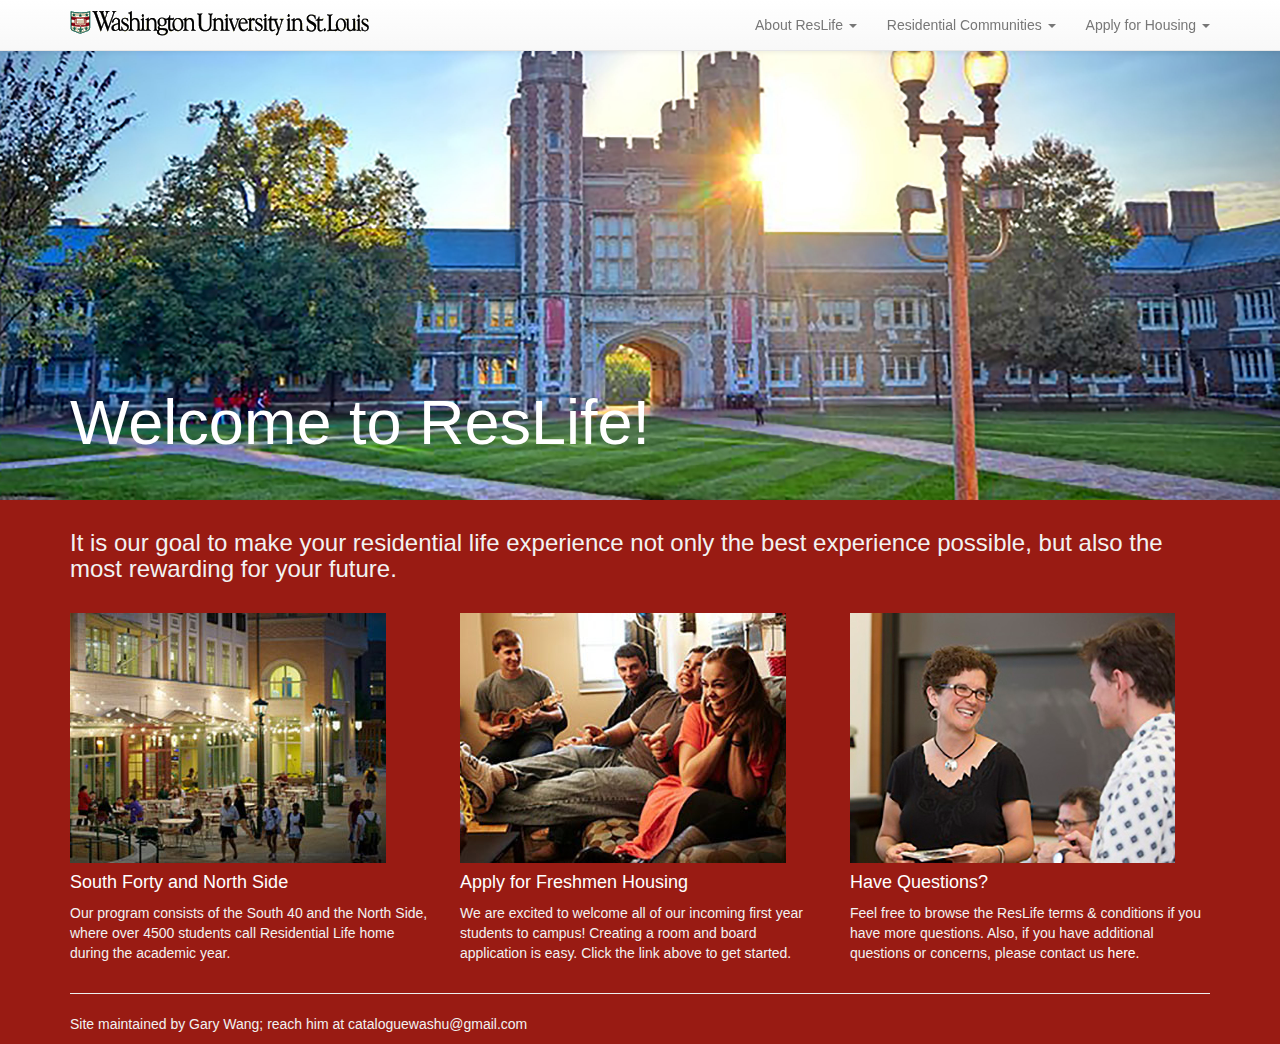
<file: index.html>
<!DOCTYPE html>
<html lang="en">
  <head>
    <meta charset="utf-8">
    <meta http-equiv="X-UA-Compatible" content="IE=edge">
    <meta name="viewport" content="width=device-width, initial-scale=1">
    <!-- The above 3 meta tags *must* come first in the head; any other head content must come *after* these tags -->
    <title>ResLife</title>
   
    <!-- Bootstrap -->
    <link href="css/bootstrap.min.css" rel="stylesheet">
    <link href="css/bootstrap-theme.min.css" rel="stylesheet">
    
    <link rel="stylesheet" type="text/css" href="css/custom.css" media="screen">
  </head>
  
  <body>

      <nav class="navbar navbar-default navbar-fixed-top">
        <div class="container">
          <div class="navbar-header">
            <button type="button" class="navbar-toggle collapsed" data-toggle="collapse" data-target="#navbar" aria-expanded="false" aria-controls="navbar">
              <span class="sr-only">Toggle navigation</span>
              <span class="icon-bar"></span>
              <span class="icon-bar"></span>
              <span class="icon-bar"></span>
            </button>
            <div>
            <a href="http://gwang1210.github.io/redesign/"><img src="images/WashUlogo.gif"></a>
            </div>
          </div>
          
          <div id="navbar" class="navbar-collapse collapse">
            <ul class="nav navbar-nav navbar-right">
              
              <li class="dropdown">
          <a href="#" class="dropdown-toggle" data-toggle="dropdown" role="button" aria-haspopup="true" aria-expanded="false">About ResLife <span class="caret"></span></a>
          <ul class="dropdown-menu">
            <li><a href="about/ourgoals.html">Our Goals</a></li>
            <li><a href="about/comres.html">Community Resources</a></li>
            <li><a href="about/hours.html">Hours & Location</a></li>
          </ul>
        </li>
        
             <li class="dropdown">
          <a href="#" class="dropdown-toggle" data-toggle="dropdown" role="button" aria-haspopup="true" aria-expanded="false">Residential Communities <span class="caret"></span></a>
          <ul class="dropdown-menu">
            <li><a href="rescom/forty.html">South Forty</a></li>
            <li><a href="rescom/north.html">North Side</a></li>
            <li><a target="_blank" href="http://reslife.wustl.edu/wp-content/uploads/TermsAndConditions2016-2017.pdf">Terms & Conditions</a></li>
          </ul>
        </li>
        
              <li class="dropdown">
          <a href="#" class="dropdown-toggle" data-toggle="dropdown" role="button" aria-haspopup="true" aria-expanded="false">Apply for Housing <span class="caret"></span></a>
          <ul class="dropdown-menu">
            <li><a href="housing/freshmen.html">Freshmen Application</a></li>
            <li><a href="housing/returning.html">Returning Students</a></li>
            <li><a href="housing/special.html">Special Accomodations</a></li>
            <li><a target="_blank" href="roomrates.pdf">Room Rates</a></li>
          </ul>
        </li>
        </ul>
    
          </div><!--/.navbar-collapse -->
        </div>
      </nav>
      
      <!-- JUMBOTRON-->
      <div class="jumbotron">
        <div class="container main-heading">
          <h1>Welcome to ResLife!</h1>
        </div>
      </div>
      
      <div class="container">
        <!-- MAIN CONTENT -->
        <div class="row">
          <div class="col-md-12 col-sm-12 subheading">
            <h3>It is our goal to make your residential life experience not only the best experience possible, but also the most rewarding for your future.</h3>
          </div>
        </div>
        <div class="row">
          <div class="col-md-4 col-sm-6">
            <img src="images/rescom.jpg">
            <h4><a href="rescom/forty.html">South Forty and</a> <a href="rescom/north.html">North Side</a></h4>
            <p>Our program consists of the South 40 and the North Side, where over 4500 students call Residential Life home during the academic year.</p>
          </div>
          <div class="col-md-4 col-sm-6">
            <img src="images/freshmen.jpg">
            <a href="housing/freshmen.html"><h4>Apply for Freshmen Housing</h4></a>
            <p>We are excited to welcome all of our incoming first year students to campus! Creating a room and board application is easy. Click the link above to get started.</p>
         </div>
          <div class="col-md-4 col-sm-6">
            <img src="images/policies.jpg">
            <a target="_blank" href="http://reslife.wustl.edu/wp-content/uploads/TermsAndConditions2016-2017.pdf"><h4>Have Questions?</h4></a>
            <p>Feel free to browse the ResLife terms & conditions if you have more questions. Also, if you have additional questions or concerns, please contact us <a target="_blank" href="about/hours.html">here.</a></p>
          </div>
        </div>

        <hr>

        <footer>
          <p>Site maintained by Gary Wang; reach him at <email>cataloguewashu@gmail.com</email></p>
        </footer>
      </div> <!-- /container -->


      <!-- Bootstrap core JavaScript
      ================================================== -->
      <!-- Placed at the end of the document so the pages load faster -->
      <script src="https://ajax.googleapis.com/ajax/libs/jquery/1.11.3/jquery.min.js"></script>
      <script src="js/bootstrap.min.js"></script>

</html>
</file>
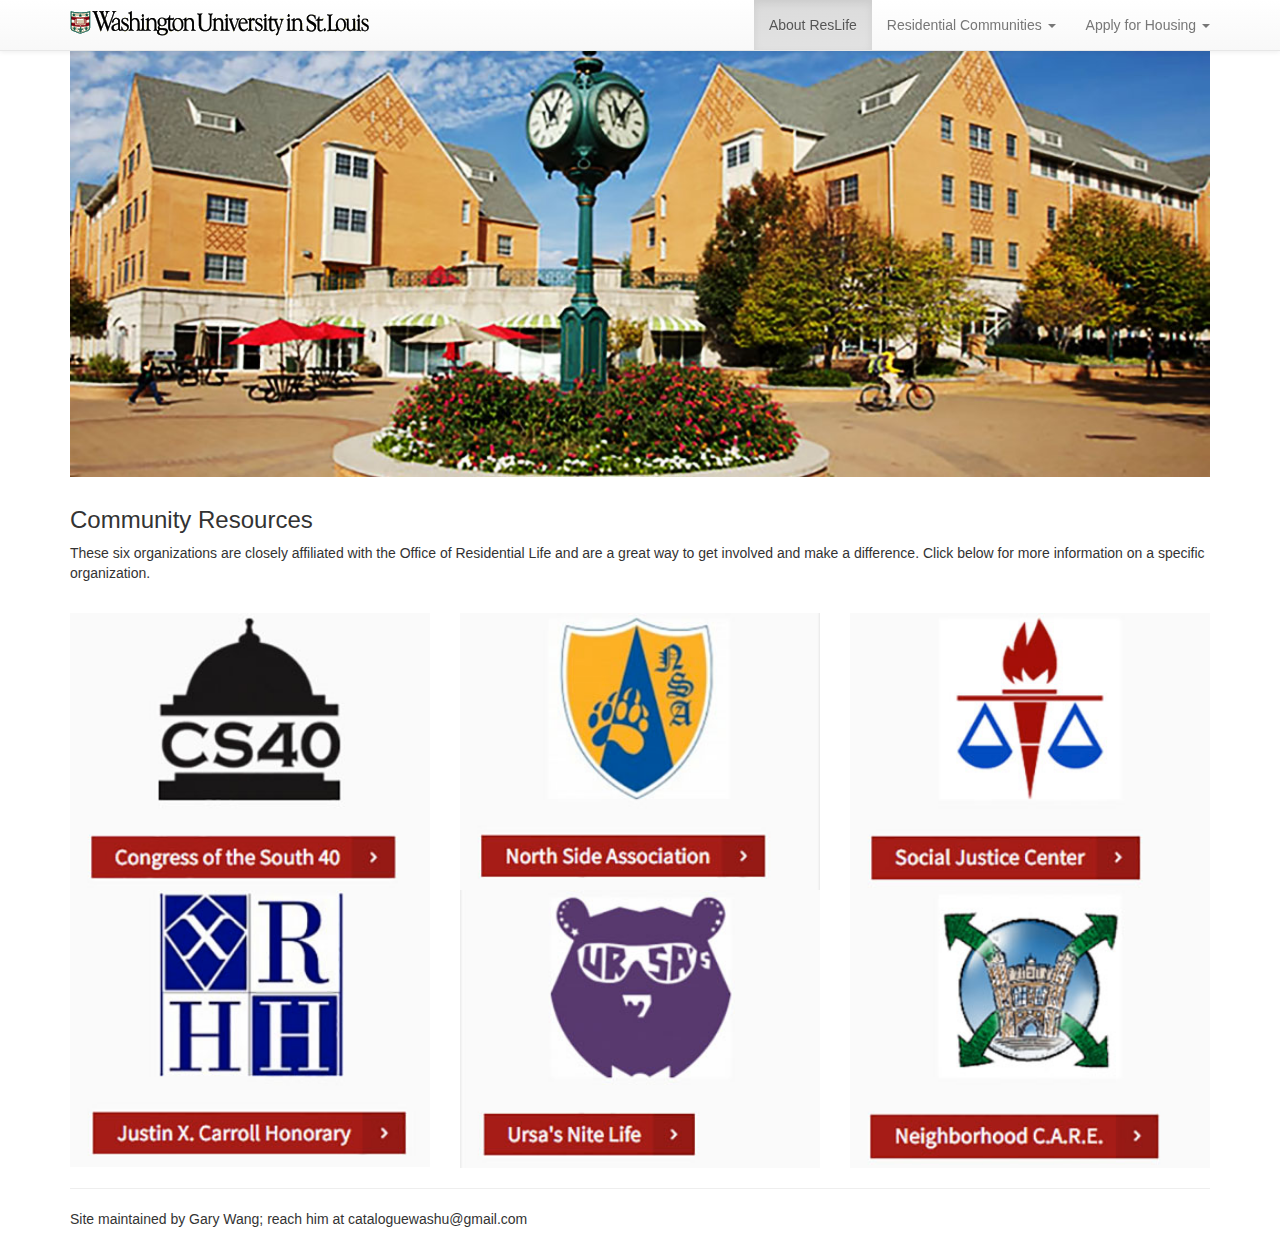
<file: about/comres.html>
<!DOCTYPE html>
<html lang="en">
  <head>
    <meta charset="utf-8">
    <meta http-equiv="X-UA-Compatible" content="IE=edge">
    <meta name="viewport" content="width=device-width, initial-scale=1">
    <!-- The above 3 meta tags *must* come first in the head; any other head content must come *after* these tags -->
    <title>ResLife</title>
   
    <!-- Bootstrap -->
    <link href="css/bootstrap.min.css" rel="stylesheet">
    <link href="css/bootstrap-theme.min.css" rel="stylesheet">
    
    <link rel="stylesheet" type="text/css" href="css/custom.css" media="screen">
  </head>
  
  <body>
      <nav class="navbar navbar-default navbar-fixed-top">
        <div class="container">
          <div class="navbar-header">
            <button type="button" class="navbar-toggle collapsed" data-toggle="collapse" data-target="#navbar" aria-expanded="false" aria-controls="navbar">
              <span class="sr-only">Toggle navigation</span>
              <span class="icon-bar"></span>
              <span class="icon-bar"></span>
              <span class="icon-bar"></span>
            </button>
            <div>
            <a href="http://gwang1210.github.io/redesign/"><img src="images/WashUlogo.gif"></a>
            </div>
          </div>
          
          <div id="navbar" class="navbar-collapse collapse">
            <ul class="nav navbar-nav navbar-right">
              
              <li class="dropdown active">
          <a href="#" class="dropdown-toggle" data-toggle="dropdown" role="button" aria-haspopup="true" aria-expanded="false">About ResLife <span class="sr-only">(current)</span></a>
          <ul class="dropdown-menu">
            <li><a href="ourgoals.html">Our Goals</a></li>
            <li><a href="comres.html"><b>Community Resources</b></a></li>
            <li><a href="hours.html">Hours & Location</a></li>
          </ul>
        </li>
            
             <li class="dropdown">
          <a href="#" class="dropdown-toggle" data-toggle="dropdown" role="button" aria-haspopup="true" aria-expanded="false">Residential Communities <span class="caret"></span></a>
          <ul class="dropdown-menu">
            <li><a href="../rescom/forty.html">South Forty</a></li>
            <li><a href="../rescom/north.html">North Side</a></li>
            <li><a target="_blank" href="http://reslife.wustl.edu/wp-content/uploads/TermsAndConditions2016-2017.pdf">Terms & Conditions</a></li>
          </ul>
        </li>
        
              <li class="dropdown">
          <a href="#" class="dropdown-toggle" data-toggle="dropdown" role="button" aria-haspopup="true" aria-expanded="false">Apply for Housing <span class="caret"></span></a>
          <ul class="dropdown-menu">
            <li><a href="../housing/freshmen.html">Freshmen Application</a></li>
            <li><a href="../housing/returning.html">Returning Students</a></li>
            <li><a href="../housing/special.html">Special Accomodations</a></li>
            <li><a target="_blank" href="../roomrates.pdf">Room Rates</a></li>
          </ul>
        </li>
        </ul>
          </div><!--/.navbar-collapse -->
        </div>
      </nav>


      <div class="container">
        <!-- MAIN CONTENT -->
        <div class="row">
          <div class="col-md-12 col-sm-12">
            <img src="images/002.jpg">
          </div>
        </div>
        <div class="row">
          <div class="col-md-12 col-sm-12 subheading">
            <h3>Community Resources</h3>
            <p>These six organizations are closely affiliated with the Office of Residential Life and are a great way to get involved and make a difference. Click below for more information on a specific organization.</p>
          </div>
        </div>
        
        <div class="row">
          <div class="col-md-4 col-sm-6 col-xs-12">
            <a target="_blank" href="http://cs40.wustl.edu/"><img src="images/01.jpg"></a>
          </div>
          <div class="col-md-4 col-sm-6 col-xs-12">
            <a target="_blank" href="http://northsideassociation.wustl.edu/"><img src="images/02.jpg"></a>
         </div>
          <div class="col-md-4 col-sm-6 col-xs-12">
            <a target="_blank" href="http://sjc.wustl.edu/"><img src="images/03.jpg"></a>
          </div>
          <div class="col-md-4 col-sm-6 col-xs-12">
            <a target="_blank" href="https://xhonorary.wustl.edu/"><img src="images/04.jpg"></a>
          </div>
          <div class="col-md-4 col-sm-6 col-xs-12">
            <a target="_blank" href="http://ursas.wustl.edu/"><img src="images/05.jpg"></a>
          </div>
          <div class="col-md-4 col-sm-6 col-xs-12">
            <a target="_blank" href="http://reslife.wustl.edu/washington-university-in-st-louis-neighborhood-c-a-r-e/"><img src="images/06.jpg"></a>
          </div>
          </div>
        <hr>

        <footer>
          <p>Site maintained by Gary Wang; reach him at <email>cataloguewashu@gmail.com</email></p>
        </footer>
      </div> <!-- /container -->


      <!-- Bootstrap core JavaScript
      ================================================== -->
      <!-- Placed at the end of the document so the pages load faster -->
      <script src="https://ajax.googleapis.com/ajax/libs/jquery/1.11.3/jquery.min.js"></script>
      <script src="js/bootstrap.min.js"></script>

</html>
</file>
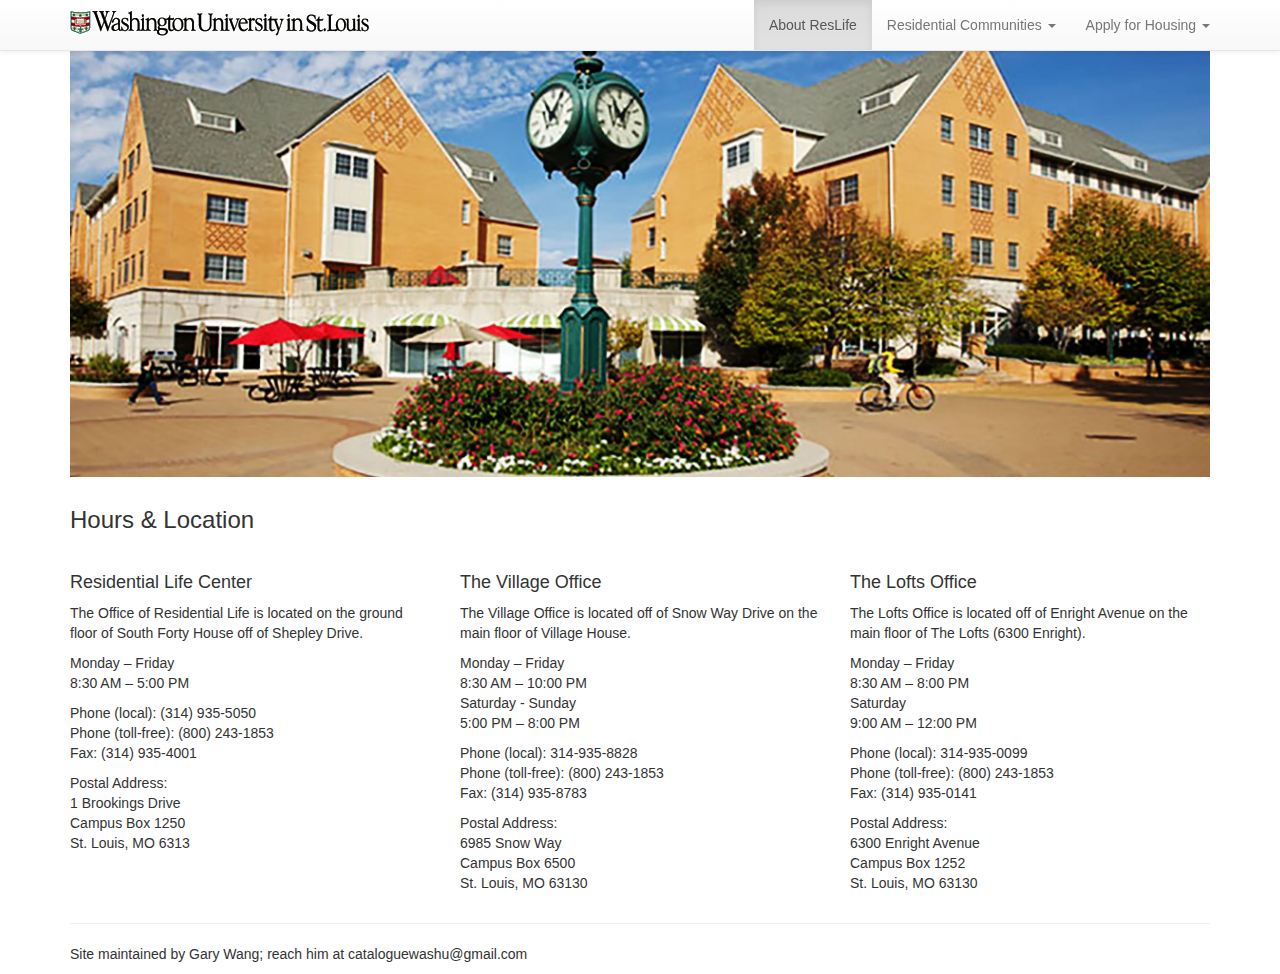
<file: about/hours.html>
<!DOCTYPE html>
<html lang="en">
  <head>
    <meta charset="utf-8">
    <meta http-equiv="X-UA-Compatible" content="IE=edge">
    <meta name="viewport" content="width=device-width, initial-scale=1">
    <!-- The above 3 meta tags *must* come first in the head; any other head content must come *after* these tags -->
    <title>ResLife</title>
   
    <!-- Bootstrap -->
    <link href="css/bootstrap.min.css" rel="stylesheet">
    <link href="css/bootstrap-theme.min.css" rel="stylesheet">
    
    <link rel="stylesheet" type="text/css" href="css/custom.css" media="screen">
  </head>
  
  <body>
      <nav class="navbar navbar-default navbar-fixed-top">
        <div class="container">
          <div class="navbar-header">
            <button type="button" class="navbar-toggle collapsed" data-toggle="collapse" data-target="#navbar" aria-expanded="false" aria-controls="navbar">
              <span class="sr-only">Toggle navigation</span>
              <span class="icon-bar"></span>
              <span class="icon-bar"></span>
              <span class="icon-bar"></span>
            </button>
            <div>
            <a href="http://gwang1210.github.io/redesign/"><img src="images/WashUlogo.gif"></a>
            </div>
          </div>
          
          <div id="navbar" class="navbar-collapse collapse">
            <ul class="nav navbar-nav navbar-right">
              
              <li class="dropdown active">
          <a href="#" class="dropdown-toggle" data-toggle="dropdown" role="button" aria-haspopup="true" aria-expanded="false">About ResLife <span class="sr-only">(current)</span></a>
          <ul class="dropdown-menu">
            <li><a href="ourgoals.html">Our Goals</a></li>
            <li><a href="comres.html">Community Resources</a></li>
            <li><a href="hours.html"><b>Hours & Location</b></a></li>
          </ul>
        </li>
            
             <li class="dropdown">
          <a href="#" class="dropdown-toggle" data-toggle="dropdown" role="button" aria-haspopup="true" aria-expanded="false">Residential Communities <span class="caret"></span></a>
          <ul class="dropdown-menu">
            <li><a href="../rescom/forty.html">South Forty</a></li>
            <li><a href="../rescom/north.html">North Side</a></li>
            <li><a target="_blank" href="http://reslife.wustl.edu/wp-content/uploads/TermsAndConditions2016-2017.pdf">Terms & Conditions</a></li>
          </ul>
        </li>
        
              <li class="dropdown">
          <a href="#" class="dropdown-toggle" data-toggle="dropdown" role="button" aria-haspopup="true" aria-expanded="false">Apply for Housing <span class="caret"></span></a>
          <ul class="dropdown-menu">
            <li><a href="../housing/freshmen.html">Freshmen Application</a></li>
            <li><a href="../housing/returning.html">Returning Students</a></li>
            <li><a href="../housing/special.html">Special Accomodations</a></li>
            <li><a target="_blank" href="../roomrates.pdf">Room Rates</a></li>
          </ul>
        </li>
        </ul>
          </div><!--/.navbar-collapse -->
        </div>
      </nav>


      <div class="container">
        <!-- MAIN CONTENT -->
        <div class="row">
          <div class="col-md-12 col-sm-12">
            <img src="images/002.jpg">
          </div>
        </div>
        <div class="row">
          <div class="col-md-12 col-sm-12 subheading">
            <h3>Hours & Location</h3>
          </div>
        </div>
        
        <div class="row">
          <div class="col-md-4 col-sm-6">
            <h4>Residential Life Center</h4>
            <p>The Office of Residential Life is located on the ground floor of South Forty House off of Shepley Drive. </p>
            <p>Monday – Friday <br>
            8:30 AM – 5:00 PM</p>

<p>Phone (local): (314) 935-5050 <br>
Phone (toll-free): (800) 243-1853 <br>
Fax: (314) 935-4001</p>

<p>Postal Address:<br>
1 Brookings Drive<br>
Campus Box 1250<br>
St. Louis, MO 6313</p>
          </div>
          
          <div class="col-md-4 col-sm-6">
            <h4>The Village Office</h4>
            <p>The Village Office is located off of Snow Way Drive on the main floor of Village House.</p>
             <p>Monday – Friday <br>
            8:30 AM – 10:00 PM <br>
                        Saturday - Sunday <br>
5:00 PM – 8:00 PM</p>

<p>Phone (local): 314-935-8828 <br>
Phone (toll-free): (800) 243-1853 <br>
Fax: (314) 935-8783</p>

<p>Postal Address:<br>
6985 Snow Way <br>
Campus Box 6500 <br>
St. Louis, MO 63130</p>
         </div>
         
          <div class="col-md-4 col-sm-6">
            <h4>The Lofts Office</h4>
            <p>The Lofts Office is located off of Enright Avenue on the main floor of The Lofts (6300 Enright).</p>
                      <p>Monday – Friday <br>
            8:30 AM – 8:00 PM <br>
            Saturday <br>
9:00 AM – 12:00 PM</p>
            
<p>Phone (local): 314-935-0099 <br>
Phone (toll-free): (800) 243-1853 <br>
Fax: (314) 935-0141</p>

<p>Postal Address:<br>
6300 Enright Avenue <br>
Campus Box 1252 <br>
St. Louis, MO 63130</p>
          </div>
        </div>
        <hr>

        <footer>
          <p>Site maintained by Gary Wang; reach him at <email>cataloguewashu@gmail.com</email></p>
        </footer>
      </div> <!-- /container -->


      <!-- Bootstrap core JavaScript
      ================================================== -->
      <!-- Placed at the end of the document so the pages load faster -->
      <script src="https://ajax.googleapis.com/ajax/libs/jquery/1.11.3/jquery.min.js"></script>
      <script src="js/bootstrap.min.js"></script>

</html>
</file>
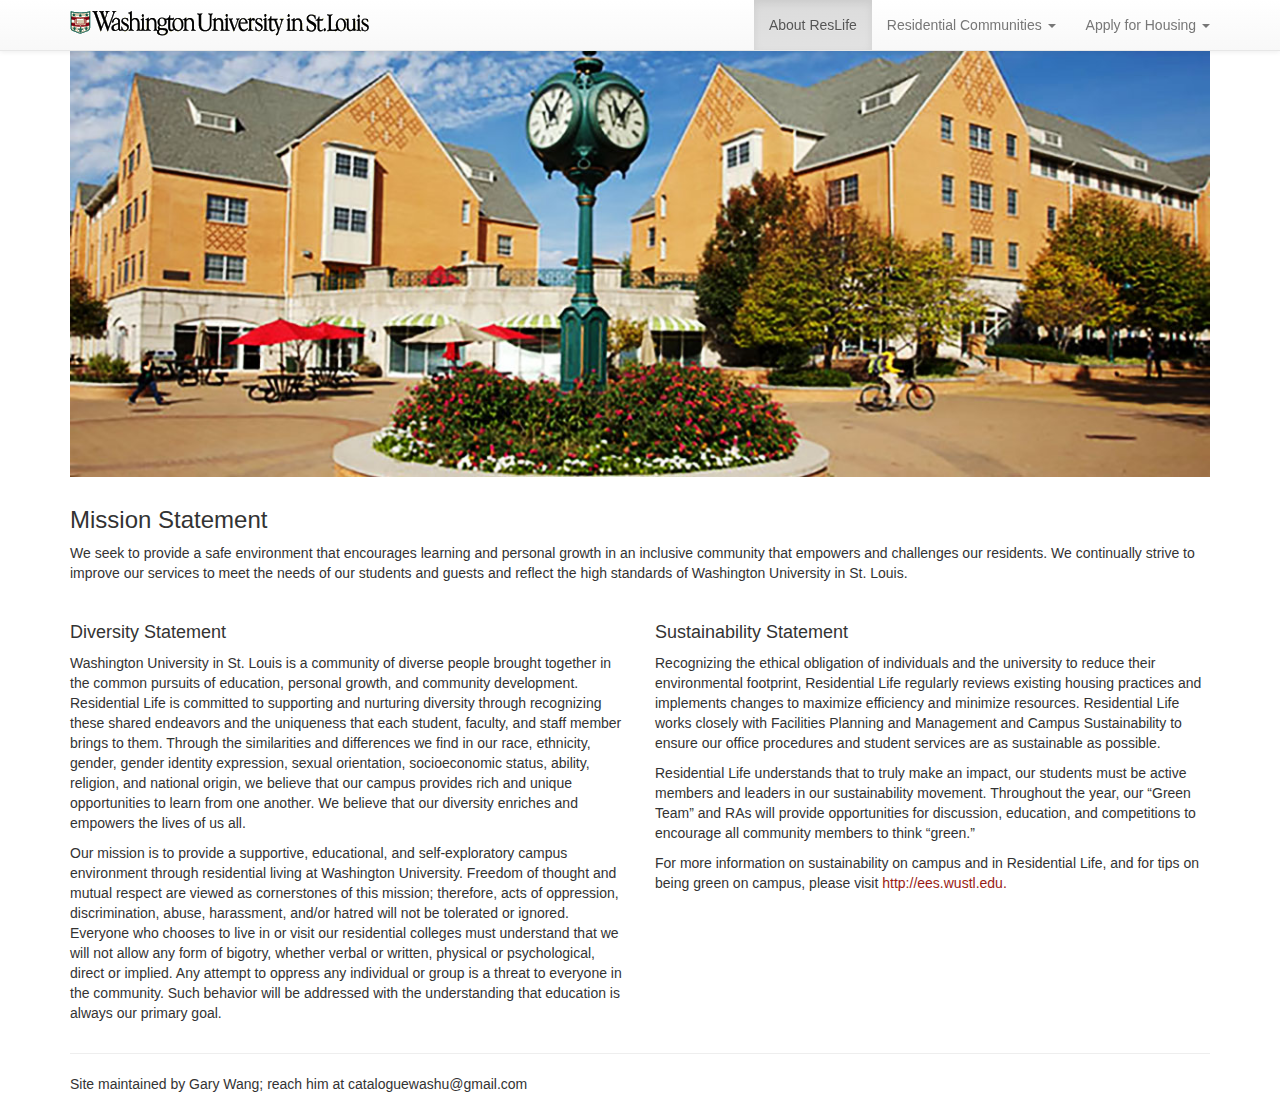
<file: about/ourgoals.html>
<!DOCTYPE html>
<html lang="en">
  <head>
    <meta charset="utf-8">
    <meta http-equiv="X-UA-Compatible" content="IE=edge">
    <meta name="viewport" content="width=device-width, initial-scale=1">
    <!-- The above 3 meta tags *must* come first in the head; any other head content must come *after* these tags -->
    <title>ResLife</title>
   
    <!-- Bootstrap -->
    <link href="css/bootstrap.min.css" rel="stylesheet">
    <link href="css/bootstrap-theme.min.css" rel="stylesheet">
    
    <link rel="stylesheet" type="text/css" href="css/custom.css" media="screen">
  </head>
  
  <body>
      <nav class="navbar navbar-default navbar-fixed-top">
        <div class="container">
          <div class="navbar-header">
            <button type="button" class="navbar-toggle collapsed" data-toggle="collapse" data-target="#navbar" aria-expanded="false" aria-controls="navbar">
              <span class="sr-only">Toggle navigation</span>
              <span class="icon-bar"></span>
              <span class="icon-bar"></span>
              <span class="icon-bar"></span>
            </button>
            <div>
            <a href="http://gwang1210.github.io/redesign/"><img src="images/WashUlogo.gif"></a>
            </div>
          </div>
          
          <div id="navbar" class="navbar-collapse collapse">
            <ul class="nav navbar-nav navbar-right">
              
              <li class="dropdown active">
          <a href="#" class="dropdown-toggle" data-toggle="dropdown" role="button" aria-haspopup="true" aria-expanded="false">About ResLife <span class="sr-only">(current)</span></a>
          <ul class="dropdown-menu">
            <li><a href="ourgoals.html"><b>Our Goals</b></a></li>
            <li><a href="comres.html">Community Resources</a></li>
            <li><a href="hours.html">Hours & Location</a></li>
          </ul>
        </li>
            
             <li class="dropdown">
          <a href="#" class="dropdown-toggle" data-toggle="dropdown" role="button" aria-haspopup="true" aria-expanded="false">Residential Communities <span class="caret"></span></a>
          <ul class="dropdown-menu">
            <li><a href="../rescom/forty.html">South Forty</a></li>
            <li><a href="../rescom/north.html">North Side</a></li>
            <li><a target="_blank" href="http://reslife.wustl.edu/wp-content/uploads/TermsAndConditions2016-2017.pdf">Terms & Conditions</a></li>
          </ul>
        </li>
        
              <li class="dropdown">
          <a href="#" class="dropdown-toggle" data-toggle="dropdown" role="button" aria-haspopup="true" aria-expanded="false">Apply for Housing <span class="caret"></span></a>
          <ul class="dropdown-menu">
            <li><a href="../housing/freshmen.html">Freshmen Application</a></li>
            <li><a href="../housing/returning.html">Returning Students</a></li>
            <li><a href="../housing/special.html">Special Accomodations</a></li>
            <li><a target="_blank" href="../roomrates.pdf">Room Rates</a></li>
          </ul>
        </li>
        </ul>
          </div><!--/.navbar-collapse -->
        </div>
      </nav>


      <div class="container">
        <!-- MAIN CONTENT -->
        <div class="row">
          <div class="col-md-12 col-sm-12">
            <img src="images/002.jpg">
          </div>
        </div>
        <div class="row">
          <div class="col-md-12 col-sm-12 subheading">
            <h3>Mission Statement</h3>
            <p>We seek to provide a safe environment that encourages learning and personal growth in an inclusive community that empowers and challenges our residents. We continually strive to improve our services to meet the needs of our students and guests and reflect the high standards of Washington University in St. Louis.</p>
          </div>
        </div>
        
        <div class="row">
          <div class="col-md-6 col-sm-6">
            <h4>Diversity Statement</h4>
            <p>Washington University in St. Louis is a community of diverse people brought together in the common pursuits of education, personal growth, and community development. Residential Life is committed to supporting and nurturing diversity through recognizing these shared endeavors and the uniqueness that each student, faculty, and staff member brings to them. Through the similarities and differences we find in our race, ethnicity, gender, gender identity expression, sexual orientation, socioeconomic status, ability, religion, and national origin, we believe that our campus provides rich and unique opportunities to learn from one another. We believe that our diversity enriches and empowers the lives of us all.</p>
            <p>Our mission is to provide a supportive, educational, and self-exploratory campus environment through residential living at Washington University. Freedom of thought and mutual respect are viewed as cornerstones of this mission; therefore, acts of oppression, discrimination, abuse, harassment, and/or hatred will not be tolerated or ignored. Everyone who chooses to live in or visit our residential colleges must understand that we will not allow any form of bigotry, whether verbal or written, physical or psychological, direct or implied. Any attempt to oppress any individual or group is a threat to everyone in the community. Such behavior will be addressed with the understanding that education is always our primary goal.</p>
          </div>
          <div class="col-md-6 col-sm-6">
            <h4>Sustainability Statement</h4>
            <p>Recognizing the ethical obligation of individuals and the university to reduce their environmental footprint, Residential Life regularly reviews existing housing practices and implements changes to maximize efficiency and minimize resources. Residential Life works closely with Facilities Planning and Management and Campus Sustainability to ensure our office procedures and student services are as sustainable as possible.</p>
            <p>Residential Life understands that to truly make an impact, our students must be active members and leaders in our sustainability movement. Throughout the year, our “Green Team” and RAs will provide opportunities for discussion, education, and competitions to encourage all community members to think “green.”</p>
            <p>For more information on sustainability on campus and in Residential Life, and for tips on being green on campus, please visit <a target= "_blank" href="http://sustain.wustl.edu/">http://ees.wustl.edu.</a></p>
         </div>
        </div>
        <hr>

        <footer>
          <p>Site maintained by Gary Wang; reach him at <email>cataloguewashu@gmail.com</email></p>
        </footer>
      </div> <!-- /container -->


      <!-- Bootstrap core JavaScript
      ================================================== -->
      <!-- Placed at the end of the document so the pages load faster -->
      <script src="https://ajax.googleapis.com/ajax/libs/jquery/1.11.3/jquery.min.js"></script>
      <script src="js/bootstrap.min.js"></script>

</html>
</file>
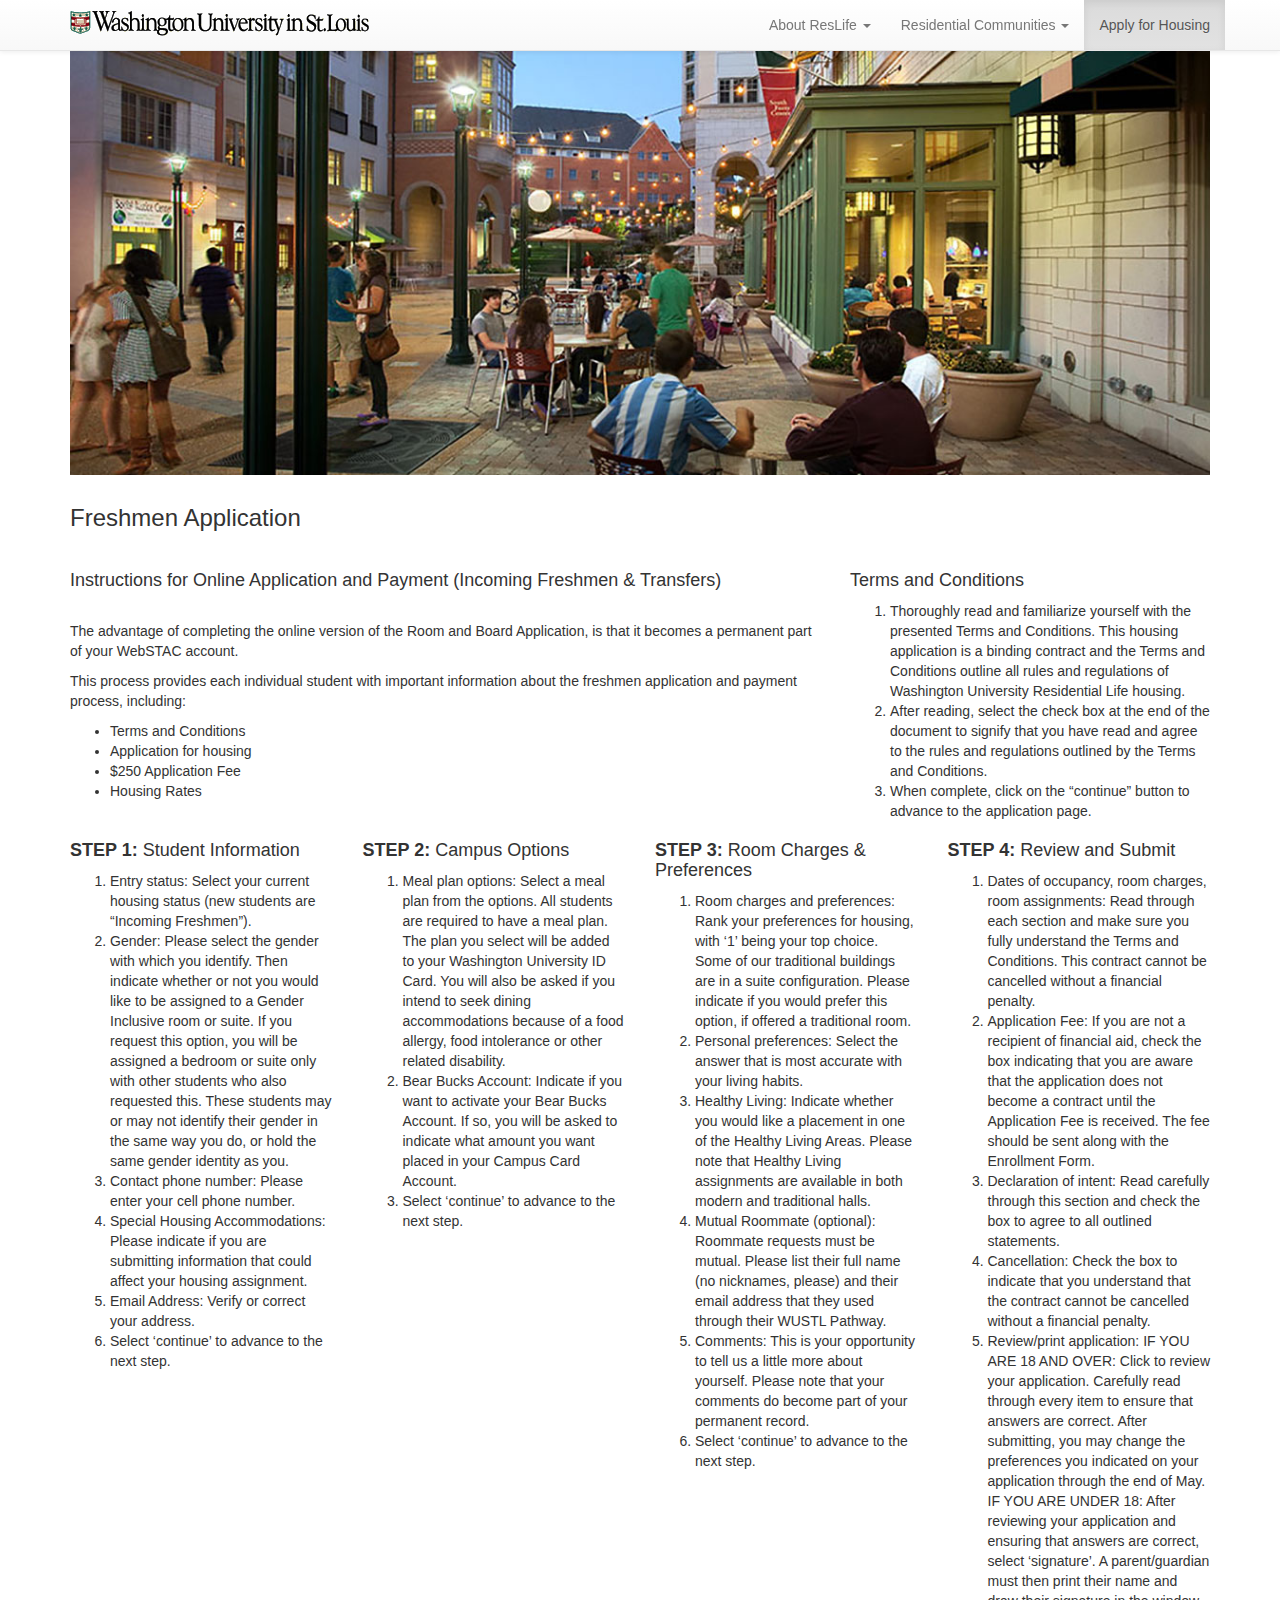
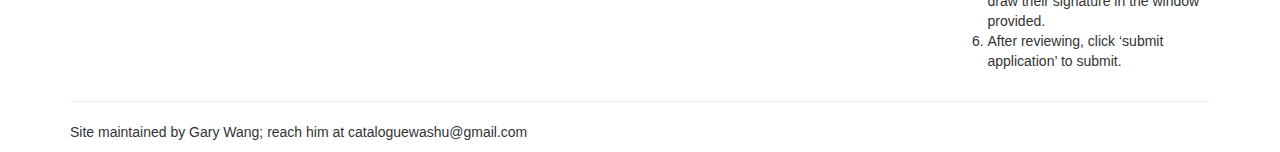
<file: housing/freshmen.html>
<!DOCTYPE html>
<html lang="en">
  <head>
    <meta charset="utf-8">
    <meta http-equiv="X-UA-Compatible" content="IE=edge">
    <meta name="viewport" content="width=device-width, initial-scale=1">
    <!-- The above 3 meta tags *must* come first in the head; any other head content must come *after* these tags -->
    <title>ResLife</title>
   
    <!-- Bootstrap -->
    <link href="css/bootstrap.min.css" rel="stylesheet">
    <link href="css/bootstrap-theme.min.css" rel="stylesheet">
    
    <link rel="stylesheet" type="text/css" href="css/custom.css" media="screen">
  </head>
  
  <body>
      <nav class="navbar navbar-default navbar-fixed-top">
        <div class="container">
          <div class="navbar-header">
            <button type="button" class="navbar-toggle collapsed" data-toggle="collapse" data-target="#navbar" aria-expanded="false" aria-controls="navbar">
              <span class="sr-only">Toggle navigation</span>
              <span class="icon-bar"></span>
              <span class="icon-bar"></span>
              <span class="icon-bar"></span>
            </button>
            <div>
            <a href="http://gwang1210.github.io/redesign/"><img src="images/WashUlogo.gif"></a>
            </div>
          </div>
          
          <div id="navbar" class="navbar-collapse collapse">
            <ul class="nav navbar-nav navbar-right">
              
              <li class="dropdown ">
          <a href="#" class="dropdown-toggle" data-toggle="dropdown" role="button" aria-haspopup="true" aria-expanded="false">About ResLife <span class="caret"></span></a>
          <ul class="dropdown-menu">
            <li><a href="../about/ourgoals.html">Our Goals</a></li>
            <li><a href="../about/comres.html">Community Resources</a></li>
            <li><a href="../about/hours.html">Hours & Location</a></li>
          </ul>
        </li>
            
             <li class="dropdown">
          <a href="#" class="dropdown-toggle" data-toggle="dropdown" role="button" aria-haspopup="true" aria-expanded="false">Residential Communities  <span class="caret"></span></a>
          <ul class="dropdown-menu">
            <li><a href="../rescom/forty.html">South Forty</a></li>
            <li><a href="../rescom/north.html">North Side</a></li>
            <li><a target="_blank" href="http://reslife.wustl.edu/wp-content/uploads/TermsAndConditions2016-2017.pdf">Terms & Conditions</a></li>
          </ul>
        </li>
        
              <li class="dropdown active">
          <a href="#" class="dropdown-toggle" data-toggle="dropdown" role="button" aria-haspopup="true" aria-expanded="false">Apply for Housing <span class="sr-only">(current)</span></a>
          <ul class="dropdown-menu">
            <li><a href="freshmen.html"><b>Freshmen Application</b></a></li>
            <li><a href="returning.html">Returning Students</a></li>
            <li><a href="special.html">Special Accomodations</a></li>
            <li><a target="_blank" href="../roomrates.pdf">Room Rates</a></li>
          </ul>
        </li>
        </ul>
          </div><!--/.navbar-collapse -->
        </div>
      </nav>


      <div class="container">
        <!-- MAIN CONTENT -->
        <div class="row">
          <div class="col-md-12 col-sm-12">
            <img src="images/001.jpg">
          </div>
        </div>
        <div class="row">
          <div class="col-md-12 col-sm-12 subheading">
            <h3>Freshmen Application</h3>
          </div>
        </div>
        
        <div class="row">
          <div class="col-md-8 col-sm-6">
            <h4>Instructions for Online Application and Payment (Incoming Freshmen & Transfers)</h4> <br>

<p>The advantage of completing the online version of the Room and Board Application, is that it becomes a permanent part of your WebSTAC account.</p>

</p>This process provides each individual student with important information about the freshmen application and payment process, including:</p>

<ul>
<li>Terms and Conditions</li>
<li>Application for housing</li>
<li>$250 Application Fee</li>
<li>Housing Rates</li>
</ul
        </div>
        </div>
        <div class="col-md-4 col-sm-6">
        <h4>Terms and Conditions</h4>
        <ol>
<li>Thoroughly read and familiarize yourself with the presented Terms and Conditions. This housing application is a binding contract and the Terms and Conditions outline all rules and regulations of Washington University Residential Life housing.</li>
<li>After reading, select the check box at the end of the document to signify that you have read and agree to the rules and regulations outlined by the Terms and Conditions.</li>
<li>When complete, click on the “continue” button to advance to the application page.</li>
      </ol>
        </div>
        </div>
        
        <div class="row">
          <div class="col-md-3 col-sm-12">
            <h4><b>STEP 1:</b> Student Information</h4>
              <ol>
<li>Entry status: Select your current housing status (new students are “Incoming Freshmen”).</li>
<li>Gender: Please select the gender with which you identify.  Then indicate whether or not you would like to be assigned to a Gender Inclusive room or suite.  If you request this option, you will be assigned a bedroom or suite only with other students who also requested this.  These students may or may not identify their gender in the same way you do, or hold the same gender identity as you.</li>
<li>Contact phone number: Please enter your cell phone number.</li>
<li>Special Housing Accommodations: Please indicate if you are submitting information that could affect your housing assignment.</li>
<li>Email Address:  Verify or correct your address.</li>
<li>Select ‘continue’ to advance to the next step.</li>
            </ol>
          </div>
          
          <div class="col-md-3 col-sm-12">
            <h4><b>STEP 2:</b> Campus Options</h4>
            <ol>
<li>Meal plan options: Select a meal plan from the options. All students are required to have a meal plan. The plan you select will be added to your Washington University ID Card. You will also be asked if you intend to seek dining accommodations because of a food allergy, food intolerance or other related disability.</li>
<li>Bear Bucks Account:  Indicate if you want to activate your Bear Bucks Account.  If so, you will be asked to indicate what amount you want placed in your Campus Card Account.</li>
<li>Select ‘continue’ to advance to the next step.</li>
            </ol>
         </div>
         
          <div class="col-md-3 col-sm-12">
            <h4><b>STEP 3:</b> Room Charges & Preferences</h4>
            <ol>
<li>Room charges and preferences: Rank your preferences for housing, with ‘1’ being your top choice.  Some of our traditional buildings are in a suite configuration.  Please indicate if you would prefer this option, if offered a traditional room.</li>
<li>Personal preferences: Select the answer that is most accurate with your living habits.</li>
<li>Healthy Living:  Indicate whether you would like a placement in one of the Healthy Living Areas. Please note that Healthy Living assignments are available in both modern and traditional halls.</li>
<li>Mutual Roommate (optional):  Roommate requests must be mutual.  Please list their full name (no nicknames, please) and their email address that they used through their WUSTL Pathway.</li>
<li>Comments:  This is your opportunity to tell us a little more about yourself.  Please note that your comments do become part of your permanent record.</li>
<li>Select ‘continue’ to advance to the next step.
            </ol>
            </div>
          
          <div class="col-md-3 col-sm-12">
            <h4><b>STEP 4:</b> Review and Submit</h4>
            <ol>
<li>Dates of occupancy, room charges, room assignments: Read through each section and make sure you fully understand the Terms and Conditions. This contract cannot be cancelled without a financial penalty.</li>
<li>Application Fee: If you are not a recipient of financial aid, check the box indicating that you are aware that the application does not become a contract until the Application Fee is received.  The fee should be sent along with the Enrollment Form.</li>
<li>Declaration of intent: Read carefully through this section and check the box to agree to all outlined statements.</li>
<li>Cancellation: Check the box to indicate that you understand that the contract cannot be cancelled without a financial penalty.</li>
<li>Review/print application: IF YOU ARE 18 AND OVER: Click to review your application. Carefully read through every item to ensure that answers are correct. After submitting, you may change the preferences you indicated on your application through the end of May. IF YOU ARE UNDER 18: After reviewing your application and ensuring that answers are correct, select ‘signature’. A parent/guardian must then print their name and draw their signature in the window provided.</li>
<li>After reviewing, click ‘submit application’ to submit.</li>
            </ol>
          </div>
        </div>
        <hr>

        <footer>
          <p>Site maintained by Gary Wang; reach him at <email>cataloguewashu@gmail.com</email></p>
        </footer>
      </div> <!-- /container -->


      <!-- Bootstrap core JavaScript
      ================================================== -->
      <!-- Placed at the end of the document so the pages load faster -->
      <script src="https://ajax.googleapis.com/ajax/libs/jquery/1.11.3/jquery.min.js"></script>
      <script src="js/bootstrap.min.js"></script>

</html>
</file>
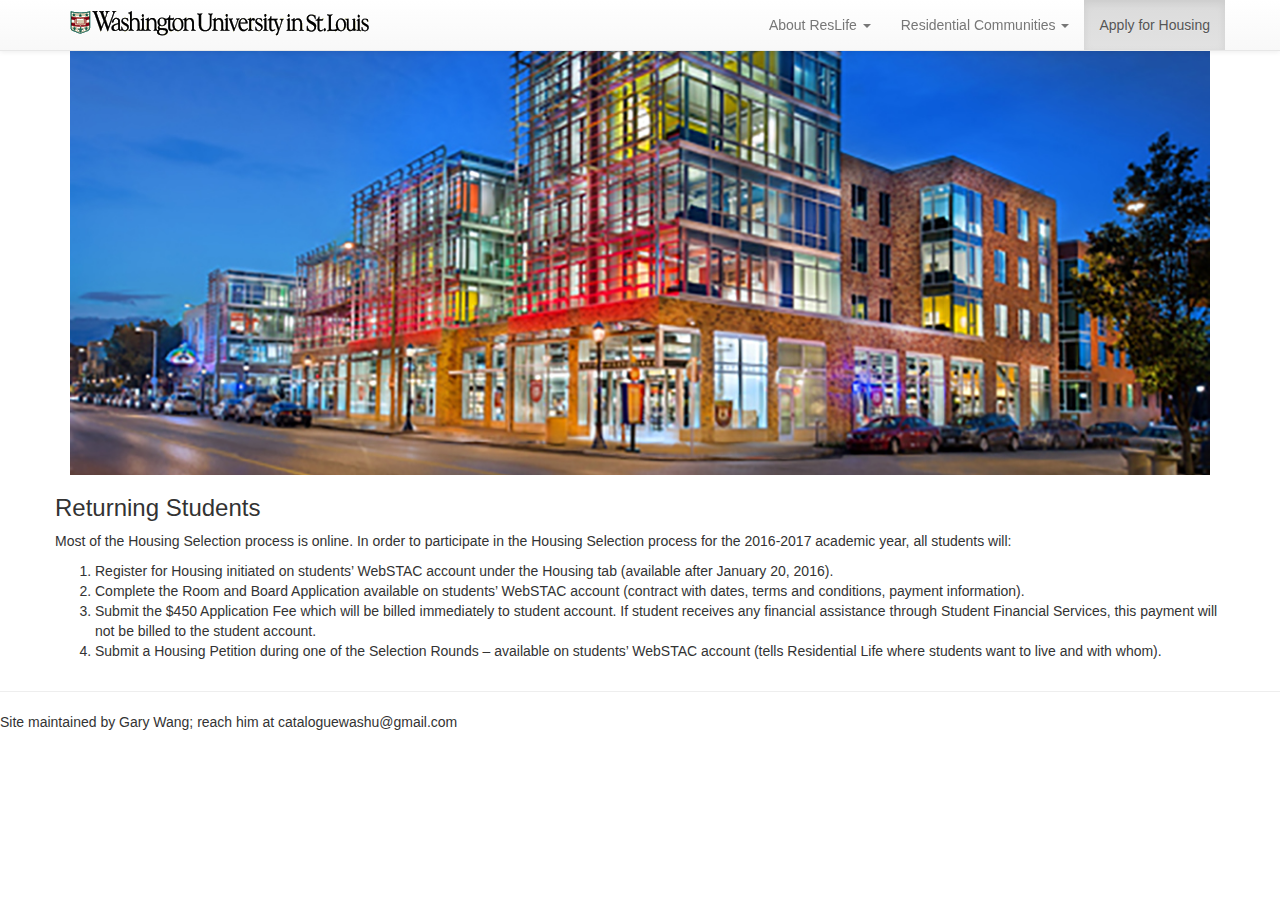
<file: housing/returning.html>
<!DOCTYPE html>
<html lang="en">
  <head>
    <meta charset="utf-8">
    <meta http-equiv="X-UA-Compatible" content="IE=edge">
    <meta name="viewport" content="width=device-width, initial-scale=1">
    <!-- The above 3 meta tags *must* come first in the head; any other head content must come *after* these tags -->
    <title>ResLife</title>
   
    <!-- Bootstrap -->
    <link href="css/bootstrap.min.css" rel="stylesheet">
    <link href="css/bootstrap-theme.min.css" rel="stylesheet">
    
    <link rel="stylesheet" type="text/css" href="css/custom.css" media="screen">
  </head>
  
  <body>
      <nav class="navbar navbar-default navbar-fixed-top">
        <div class="container">
          <div class="navbar-header">
            <button type="button" class="navbar-toggle collapsed" data-toggle="collapse" data-target="#navbar" aria-expanded="false" aria-controls="navbar">
              <span class="sr-only">Toggle navigation</span>
              <span class="icon-bar"></span>
              <span class="icon-bar"></span>
              <span class="icon-bar"></span>
            </button>
            <div>
            <a href="http://gwang1210.github.io/redesign/"><img src="images/WashUlogo.gif"></a>
            </div>
          </div>
          
          <div id="navbar" class="navbar-collapse collapse">
            <ul class="nav navbar-nav navbar-right">
              
              <li class="dropdown ">
          <a href="#" class="dropdown-toggle" data-toggle="dropdown" role="button" aria-haspopup="true" aria-expanded="false">About ResLife <span class="caret"></span></a>
          <ul class="dropdown-menu">
            <li><a href="../about/ourgoals.html">Our Goals</a></li>
            <li><a href="../about/comres.html">Community Resources</a></li>
            <li><a href="../about/hours.html">Hours & Location</a></li>
          </ul>
        </li>
            
             <li class="dropdown">
          <a href="#" class="dropdown-toggle" data-toggle="dropdown" role="button" aria-haspopup="true" aria-expanded="false">Residential Communities  <span class="caret"></span></a>
          <ul class="dropdown-menu">
            <li><a href="../rescom/forty.html">South Forty</a></li>
            <li><a href="../rescom/north.html">North Side</a></li>
            <li><a target="_blank" href="http://reslife.wustl.edu/wp-content/uploads/TermsAndConditions2016-2017.pdf">Terms & Conditions</a></li>
          </ul>
        </li>
        
              <li class="dropdown active">
          <a href="#" class="dropdown-toggle" data-toggle="dropdown" role="button" aria-haspopup="true" aria-expanded="false">Apply for Housing <span class="sr-only">(current)</span></a>
          <ul class="dropdown-menu">
            <li><a href="freshmen.html">Freshmen Application</a></li>
            <li><a href="returning.html"><b>Returning Students</b></a></li>
            <li><a href="special.html">Special Accomodations</a></li>
            <li><a target="_blank" href="../roomrates.pdf">Room Rates</a></li>
          </ul>
        </li>
        </ul>
          </div><!--/.navbar-collapse -->
        </div>
      </nav>


      <div class="container">
        <!-- MAIN CONTENT -->
        <div class="row">
          <div class="col-md-12 col-sm-12">
            <img src="images/004.jpg">
          </div>
          </div>
          <div class="row"
          <div class="col-md-12 col-sm-12 subheading">
            <h3>Returning Students</h3>

<p></p>Most of the Housing Selection process is online. In order to participate in the Housing Selection process for the 2016-2017 academic year, all students will:</p>
<ol>
<li>Register for Housing initiated on students’ WebSTAC account under the Housing tab (available after January 20, 2016).</li>
<li>Complete the Room and Board Application available on students’ WebSTAC account (contract with dates, terms and conditions, payment information).</li>
<li>Submit the $450 Application Fee which will be billed immediately to student account. If student receives any financial assistance through Student Financial Services, this payment will not be billed to the student account.</li>
<li>Submit a Housing Petition during one of the Selection Rounds – available on students’ WebSTAC account (tells Residential Life where students want to live and with whom).</li>
</ol>
          </div>
        </div>
        
        <hr>

        <footer>
          <p>Site maintained by Gary Wang; reach him at <email>cataloguewashu@gmail.com</email></p>
        </footer>
      </div> <!-- /container -->


      <!-- Bootstrap core JavaScript
      ================================================== -->
      <!-- Placed at the end of the document so the pages load faster -->
      <script src="https://ajax.googleapis.com/ajax/libs/jquery/1.11.3/jquery.min.js"></script>
      <script src="js/bootstrap.min.js"></script>

</html>
</file>
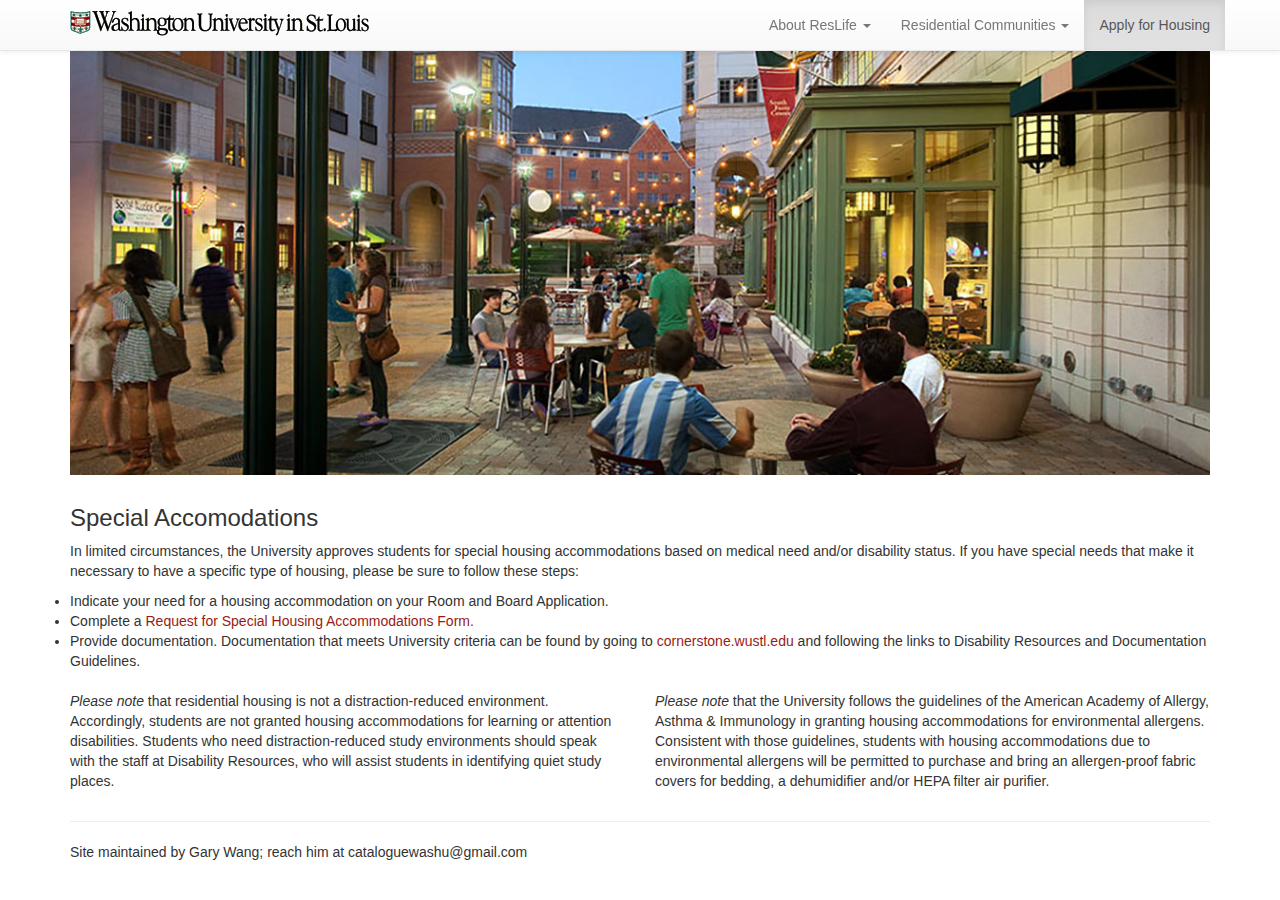
<file: housing/special.html>
<!DOCTYPE html>
<html lang="en">
  <head>
    <meta charset="utf-8">
    <meta http-equiv="X-UA-Compatible" content="IE=edge">
    <meta name="viewport" content="width=device-width, initial-scale=1">
    <!-- The above 3 meta tags *must* come first in the head; any other head content must come *after* these tags -->
    <title>ResLife</title>
   
    <!-- Bootstrap -->
    <link href="css/bootstrap.min.css" rel="stylesheet">
    <link href="css/bootstrap-theme.min.css" rel="stylesheet">
    
    <link rel="stylesheet" type="text/css" href="css/custom.css" media="screen">
  </head>
  
  <body>
      <nav class="navbar navbar-default navbar-fixed-top">
        <div class="container">
          <div class="navbar-header">
            <button type="button" class="navbar-toggle collapsed" data-toggle="collapse" data-target="#navbar" aria-expanded="false" aria-controls="navbar">
              <span class="sr-only">Toggle navigation</span>
              <span class="icon-bar"></span>
              <span class="icon-bar"></span>
              <span class="icon-bar"></span>
            </button>
            <div>
            <a href="http://gwang1210.github.io/redesign/"><img src="images/WashUlogo.gif"></a>
            </div>
          </div>
          
          <div id="navbar" class="navbar-collapse collapse">
            <ul class="nav navbar-nav navbar-right">
              
              <li class="dropdown ">
          <a href="#" class="dropdown-toggle" data-toggle="dropdown" role="button" aria-haspopup="true" aria-expanded="false">About ResLife <span class="caret"></span></a>
          <ul class="dropdown-menu">
            <li><a href="../about/ourgoals.html">Our Goals</a></li>
            <li><a href="../about/comres.html">Community Resources</a></li>
            <li><a href="../about/hours.html">Hours & Location</a></li>
          </ul>
        </li>
            
             <li class="dropdown">
          <a href="#" class="dropdown-toggle" data-toggle="dropdown" role="button" aria-haspopup="true" aria-expanded="false">Residential Communities  <span class="caret"></span></a>
          <ul class="dropdown-menu">
            <li><a href="../rescom/forty.html">South Forty</a></li>
            <li><a href="../rescom/north.html">North Side</a></li>
            <li><a target="_blank" href="http://reslife.wustl.edu/wp-content/uploads/TermsAndConditions2016-2017.pdf">Terms & Conditions</a></li>
          </ul>
        </li>
        
              <li class="dropdown active">
          <a href="#" class="dropdown-toggle" data-toggle="dropdown" role="button" aria-haspopup="true" aria-expanded="false">Apply for Housing <span class="sr-only">(current)</span></a>
          <ul class="dropdown-menu">
            <li><a href="freshmen.html">Freshmen Application</a></li>
            <li><a href="returning.html">Returning Students</a></li>
            <li><a href="special.html"><b>Special Accomodations</b></a></li>
            <li><a target="_blank" href="../roomrates.pdf">Room Rates</a></li>
          </ul>
        </li>
        </ul>
          </div><!--/.navbar-collapse -->
        </div>
      </nav>


      <div class="container">
        <!-- MAIN CONTENT -->
        <div class="row">
          <div class="col-md-12 col-sm-12">
            <img src="images/001.jpg">
          </div>
        </div>
        <div class="row">
          <div class="col-md-12 col-sm-12 subheading">
            <h3>Special Accomodations</h3>
            <p>In limited circumstances, the University approves students for special housing accommodations based on medical need and/or disability status. If you have special needs that make it necessary to have a specific type of housing, please be sure to follow these steps:</p>
            <ul></ul>
<li>Indicate your need for a housing accommodation on your Room and Board Application.</li>
<li>Complete a <a target="_blank" href="http://cornerstone.wustl.edu/forms/disability-resources-request-for-special-housing-accommodations/">Request for Special Housing Accommodations Form.</a></li>
<li>Provide documentation. Documentation that meets University criteria can be found by going to <a target="_blank" href="http://cornerstone.wustl.edu/">cornerstone.wustl.edu</a> and following the links to Disability Resources and Documentation Guidelines.</li>
          </ul>
          </div>
        </div>
        
        <div class="row">
          <div class="col-md-6 col-sm-6 col-xs-12">
<p>
    <em>Please note </em>that residential housing is not a distraction-reduced environment. Accordingly, students are not granted housing accommodations for learning or attention disabilities. Students who need distraction-reduced study environments should speak with the staff at Disability Resources, who will assist students in identifying quiet study places.
</p>        
</div>
          <div class="col-md-6 col-sm-6 col-xs-12">
<p>
  <em>Please note </em>that the University follows the guidelines of the American Academy of Allergy, Asthma & Immunology in granting housing accommodations for environmental allergens. Consistent with those guidelines, students with housing accommodations due to environmental allergens will be permitted to purchase and bring an allergen-proof fabric covers for bedding, a dehumidifier and/or HEPA filter air purifier.
</p>          
        </div>
        </div>
        <hr>

        <footer>
          <p>Site maintained by Gary Wang; reach him at <email>cataloguewashu@gmail.com</email></p>
        </footer>
      </div> <!-- /container -->


      <!-- Bootstrap core JavaScript
      ================================================== -->
      <!-- Placed at the end of the document so the pages load faster -->
      <script src="https://ajax.googleapis.com/ajax/libs/jquery/1.11.3/jquery.min.js"></script>
      <script src="js/bootstrap.min.js"></script>

</html>
</file>
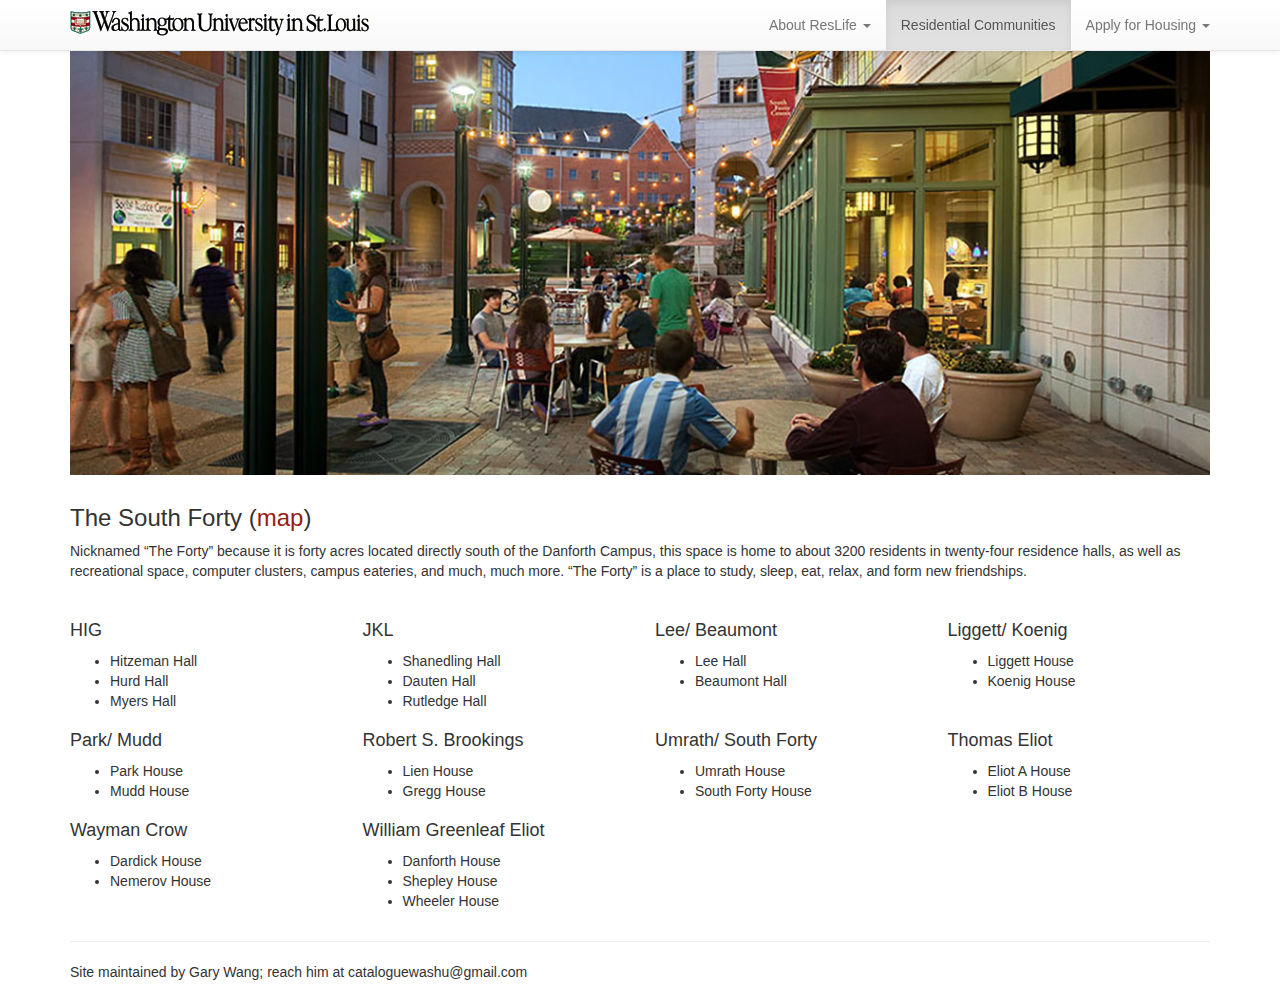
<file: rescom/forty.html>
<!DOCTYPE html>
<html lang="en">
  <head>
    <meta charset="utf-8">
    <meta http-equiv="X-UA-Compatible" content="IE=edge">
    <meta name="viewport" content="width=device-width, initial-scale=1">
    <!-- The above 3 meta tags *must* come first in the head; any other head content must come *after* these tags -->
    <title>ResLife</title>
   
    <!-- Bootstrap -->
    <link href="css/bootstrap.min.css" rel="stylesheet">
    <link href="css/bootstrap-theme.min.css" rel="stylesheet">
    
    <link rel="stylesheet" type="text/css" href="css/custom.css" media="screen">
  </head>
  
  <body>
      <nav class="navbar navbar-default navbar-fixed-top">
        <div class="container">
          <div class="navbar-header">
            <button type="button" class="navbar-toggle collapsed" data-toggle="collapse" data-target="#navbar" aria-expanded="false" aria-controls="navbar">
              <span class="sr-only">Toggle navigation</span>
              <span class="icon-bar"></span>
              <span class="icon-bar"></span>
              <span class="icon-bar"></span>
            </button>
            <div>
            <a href="http://gwang1210.github.io/redesign/"><img src="images/WashUlogo.gif"></a>
            </div>
          </div>
          
          <div id="navbar" class="navbar-collapse collapse">
            <ul class="nav navbar-nav navbar-right">
              
              <li class="dropdown ">
          <a href="#" class="dropdown-toggle" data-toggle="dropdown" role="button" aria-haspopup="true" aria-expanded="false">About ResLife <span class="caret"></span></a>
          <ul class="dropdown-menu">
            <li><a href="../about/ourgoals.html">Our Goals</a></li>
            <li><a href="../about/comres.html">Community Resources</a></li>
            <li><a href="../about/hours.html">Hours & Location</a></li>
          </ul>
        </li>
            
             <li class="dropdown active">
          <a href="#" class="dropdown-toggle" data-toggle="dropdown" role="button" aria-haspopup="true" aria-expanded="false">Residential Communities <span class="sr-only">(current)</span></a>
          <ul class="dropdown-menu">
            <li><a href="forty.html"><b>South Forty</b></a></li>
            <li><a href="north.html">North Side</a></li>
            <li><a target="_blank" href="http://reslife.wustl.edu/wp-content/uploads/TermsAndConditions2016-2017.pdf">Terms & Conditions</a></li>
          </ul>
        </li>
        
              <li class="dropdown">
          <a href="#" class="dropdown-toggle" data-toggle="dropdown" role="button" aria-haspopup="true" aria-expanded="false">Apply for Housing <span class="caret"></span></a>
          <ul class="dropdown-menu">
            <li><a href="../housing/freshmen.html">Freshmen Application</a></li>
            <li><a href="../housing/returning.html">Returning Students</a></li>
            <li><a href="../housing/special.html">Special Accomodations</a></li>
            <li><a target="_blank" href="../roomrates.pdf">Room Rates</a></li>
          </ul>
        </li>
        </ul>
          </div><!--/.navbar-collapse -->
        </div>
      </nav>


      <div class="container">
        <!-- MAIN CONTENT -->
        <div class="row">
          <div class="col-md-12 col-sm-12">
            <img src="images/001.jpg">
          </div>
        </div>
        <div class="row">
          <div class="col-md-12 col-sm-12 subheading">
            <h3>The South Forty (<a target="_blank" href="https://www.google.com/maps/d/viewer?mid=zlsRX9tJEcoM.kr-ayxQIsvfY">map</a>)</h3>
            <p>Nicknamed “The Forty” because it is forty acres located directly south of the Danforth Campus, this space is home to about 3200 residents in twenty-four residence halls, as well as recreational space, computer clusters, campus eateries, and much, much more. “The Forty” is a place to study, sleep, eat, relax, and form new friendships.</p>
          </div>
        </div>
        
        <div class="row">
          <div class="col-md-3 col-sm-6">
            <h4>HIG</h4>
            <ul>
              <li>Hitzeman Hall</li>
              <li>Hurd Hall</li>
              <li>Myers Hall</li>
            </ul>
          </div>
          <div class="col-md-3 col-sm-6">
            <h4>JKL</h4>
            <ul>
              <li>Shanedling Hall</li>
              <li>Dauten Hall</li>
              <li>Rutledge Hall</li>
            </ul>
         </div>
          <div class="col-md-3 col-sm-6">
            <h4>Lee/ Beaumont</h4>
            <ul>
              <li>Lee Hall</li>
              <li>Beaumont Hall</li>
            </ul>
          </div>
          <div class="col-md-3 col-sm-6">
            <h4>Liggett/ Koenig</h4>
            <ul>
              <li>Liggett House</li>
              <li>Koenig House</li>
            </ul>
          </div>
          </div>
          <div class="row">
          <div class="col-md-3 col-sm-6">
            <h4>Park/ Mudd</h4>
            <ul>
              <li>Park House</li>
              <li>Mudd House</li>
            </ul>
          </div> 
          <div class="col-md-3 col-sm-6">
            <h4>Robert S. Brookings</h4>
            <ul>
              <li>Lien House</li>
              <li>Gregg House</li>
            </ul>
          </div>
          <div class="col-md-3 col-sm-6">
            <h4>Umrath/ South Forty</h4>
            <ul>
              <li>Umrath House</li>
              <li>South Forty House</li>
            </ul>
          </div>
          <div class="col-md-3 col-sm-6">
            <h4>Thomas Eliot</h4>
            <ul>
              <li>Eliot A House</li>
              <li>Eliot B House</li>
            </ul>
          </div>
          </div>
          <div class="row">
          <div class="col-md-3 col-sm-6">
            <h4>Wayman Crow</h4>
            <ul>
              <li>Dardick House</li>
              <li>Nemerov House</li>
            </ul>
          </div>
          <div class="col-md-3 col-sm-6">
            <h4>William Greenleaf Eliot</h4>
            <ul>
              <li>Danforth House</li>
              <li>Shepley House</li>
              <li>Wheeler House</li>
            </ul>
          </div>
          </div>
        <hr>

        <footer>
          <p>Site maintained by Gary Wang; reach him at <email>cataloguewashu@gmail.com</email></p>
        </footer>
      </div> <!-- /container -->


      <!-- Bootstrap core JavaScript
      ================================================== -->
      <!-- Placed at the end of the document so the pages load faster -->
      <script src="https://ajax.googleapis.com/ajax/libs/jquery/1.11.3/jquery.min.js"></script>
      <script src="js/bootstrap.min.js"></script>

</html>
</file>
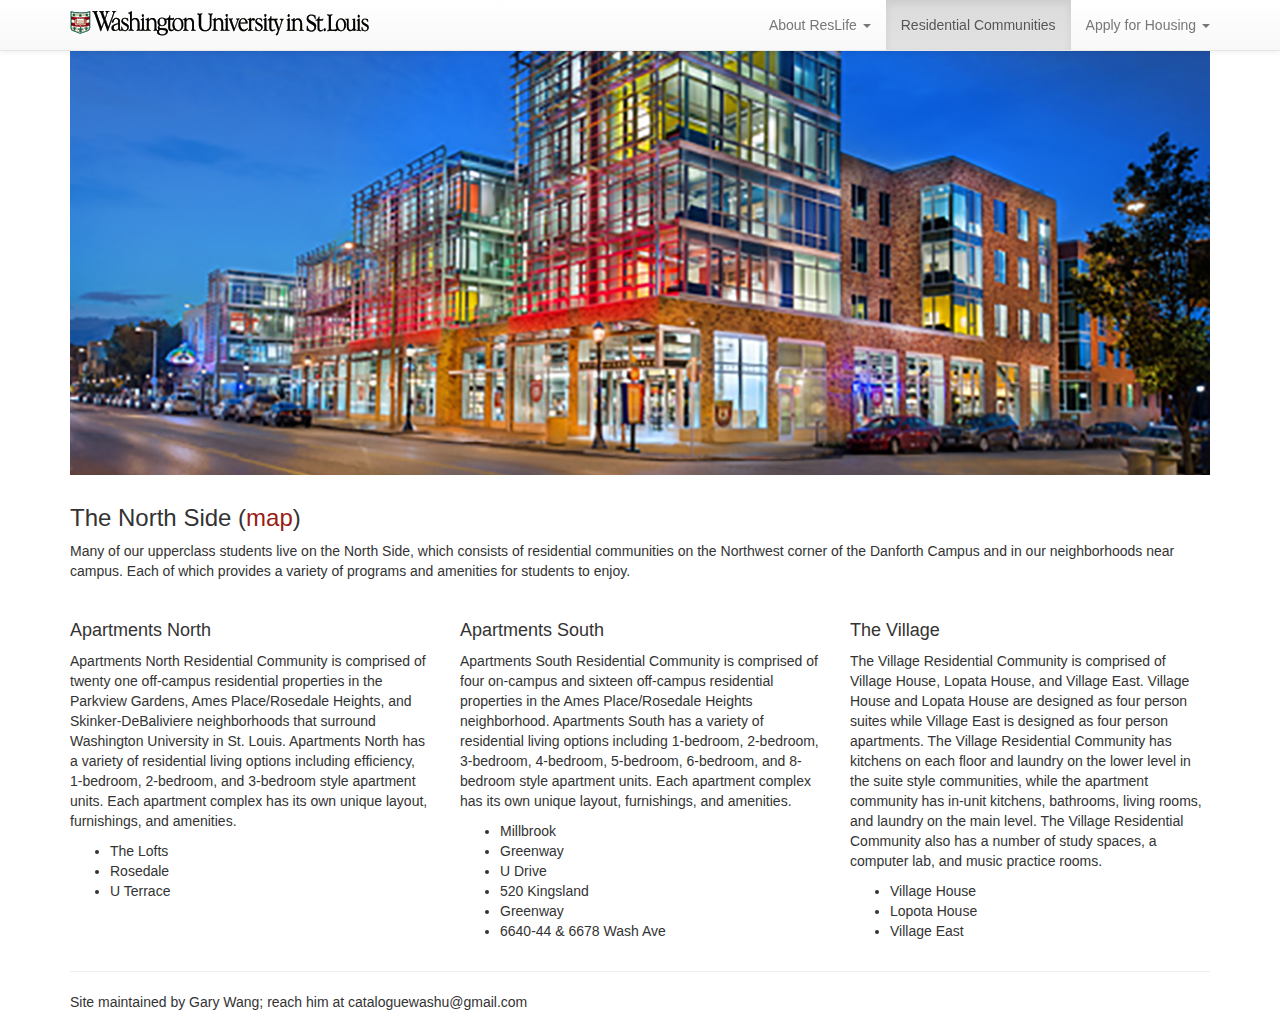
<file: rescom/north.html>
<!DOCTYPE html>
<html lang="en">
  <head>
    <meta charset="utf-8">
    <meta http-equiv="X-UA-Compatible" content="IE=edge">
    <meta name="viewport" content="width=device-width, initial-scale=1">
    <!-- The above 3 meta tags *must* come first in the head; any other head content must come *after* these tags -->
    <title>ResLife</title>
   
    <!-- Bootstrap -->
    <link href="css/bootstrap.min.css" rel="stylesheet">
    <link href="css/bootstrap-theme.min.css" rel="stylesheet">
    
    <link rel="stylesheet" type="text/css" href="css/custom.css" media="screen">
  </head>
  
  <body>
      <nav class="navbar navbar-default navbar-fixed-top">
        <div class="container">
          <div class="navbar-header">
            <button type="button" class="navbar-toggle collapsed" data-toggle="collapse" data-target="#navbar" aria-expanded="false" aria-controls="navbar">
              <span class="sr-only">Toggle navigation</span>
              <span class="icon-bar"></span>
              <span class="icon-bar"></span>
              <span class="icon-bar"></span>
            </button>
            <div>
            <a href="http://gwang1210.github.io/redesign/"><img src="images/WashUlogo.gif"></a>
            </div>
          </div>
          
          <div id="navbar" class="navbar-collapse collapse">
            <ul class="nav navbar-nav navbar-right">
              
              <li class="dropdown ">
          <a href="#" class="dropdown-toggle" data-toggle="dropdown" role="button" aria-haspopup="true" aria-expanded="false">About ResLife <span class="caret"></span></a>
          <ul class="dropdown-menu">
            <li><a href="../about/ourgoals.html">Our Goals</a></li>
            <li><a href="../about/comres.html">Community Resources</a></li>
            <li><a href="../about/hours.html">Hours & Location</a></li>
          </ul>
        </li>
            
             <li class="dropdown active">
          <a href="#" class="dropdown-toggle" data-toggle="dropdown" role="button" aria-haspopup="true" aria-expanded="false">Residential Communities <span class="sr-only">(current)</span></a>
          <ul class="dropdown-menu">
            <li><a href="forty.html">South Forty</a></li>
            <li><a href="north.html"><b>North Side</b></a></li>
            <li><a target="_blank" href="http://reslife.wustl.edu/wp-content/uploads/TermsAndConditions2016-2017.pdf">Terms & Conditions</a></li>
          </ul>
        </li>
        
              <li class="dropdown">
          <a href="#" class="dropdown-toggle" data-toggle="dropdown" role="button" aria-haspopup="true" aria-expanded="false">Apply for Housing <span class="caret"></span></a>
          <ul class="dropdown-menu">
            <li><a href="../housing/freshmen.html">Freshmen Application</a></li>
            <li><a href="../housing/returning.html">Returning Students</a></li>
            <li><a href="../housing/special.html">Special Accomodations</a></li>
            <li><a target="_blank" href="../roomrates.pdf">Room Rates</a></li>
          </ul>
        </li>
        </ul>
          </div><!--/.navbar-collapse -->
        </div>
      </nav>


      <div class="container">
        <!-- MAIN CONTENT -->
        <div class="row">
          <div class="col-md-12 col-sm-12">
            <img src="images/004.jpg">
          </div>
        </div>
        <div class="row">
          <div class="col-md-12 col-sm-12 subheading">
            <h3>The North Side (<a target="_blank" href="https://www.google.com/maps/d/viewer?mid=zlsRX9tJEcoM.kbmxOMHysqig">map</a>)</h3>
            <p>Many of our upperclass students live on the North Side, which consists of residential communities on the Northwest corner of the Danforth Campus and in our neighborhoods near campus. Each of which provides a variety of programs and amenities for students to enjoy.</p>
          </div>
        </div>
        
        <div class="row">
          <div class="col-md-4 col-sm-6">
            <h4>Apartments North</h4>
              <p>Apartments North Residential Community is comprised of twenty one off-campus residential properties in the Parkview Gardens, Ames Place/Rosedale Heights, and Skinker-DeBaliviere neighborhoods that surround Washington University in St. Louis. Apartments North has a variety of residential living options including efficiency, 1-bedroom, 2-bedroom, and 3-bedroom style apartment units. Each apartment complex has its own unique layout, furnishings, and amenities.</p>
                <ul>
              <li>The Lofts </li>
              <li>Rosedale </li>
              <li>U Terrace </li>
          </ul>
          </div>
          <div class="col-md-4 col-sm-6">
            <h4>Apartments South</h4>
              <p>Apartments South Residential Community is comprised of four on-campus and sixteen off-campus residential properties in the Ames Place/Rosedale Heights neighborhood. Apartments South has a variety of residential living options including 1-bedroom, 2-bedroom, 3-bedroom, 4-bedroom, 5-bedroom, 6-bedroom, and 8-bedroom style apartment units. Each apartment complex has its own unique layout, furnishings, and amenities.</p>
                <ul>
              <li>Millbrook </li>
              <li>Greenway </li>
              <li>U Drive </li>
              <li>520 Kingsland </li>
              <li>Greenway </li>
              <li>6640-44 & 6678 Wash Ave</li>
         </ul>
          </div>
          <div class="col-md-4 col-sm-6">
            <h4>The Village</h4>
              <p>The Village Residential Community is comprised of Village House, Lopata House, and Village East. Village House and Lopata House are designed as four person suites while Village East is designed as four person apartments. The Village Residential Community has kitchens on each floor and laundry on the lower level in the suite style communities, while the apartment community has in-unit kitchens, bathrooms, living rooms, and laundry on the main level. The Village Residential Community also has a number of study spaces, a computer lab, and music practice rooms.</p>
            <ul>
              <li>Village House</li>
              <li>Lopota House</li>
              <li>Village East</li>
          </ul>
          </div>
          </div>

          <hr>

        <footer>
          <p>Site maintained by Gary Wang; reach him at <email>cataloguewashu@gmail.com</email></p>
        </footer>
      </div> <!-- /container -->


      <!-- Bootstrap core JavaScript
      ================================================== -->
      <!-- Placed at the end of the document so the pages load faster -->
      <script src="https://ajax.googleapis.com/ajax/libs/jquery/1.11.3/jquery.min.js"></script>
      <script src="js/bootstrap.min.js"></script>

</html>
</file>
<file: css/custom.css>
.jumbotron {
    margin-bottom: 0px;
    background-image: url(../images/003.jpg);
    background-position: 0% 25%;
    background-size: cover;
    background-repeat: no-repeat;
    color: white;
    height: 500px;
}
.main-heading {
    margin-top: 320px;
    margin-bottom:0px;
}
.subheading{
    margin-bottom: 20px;
    margin-top: 10px;
}
#logo{
    padding: 0px;
    margin: 0px;
}
</file>
<file: about/css/custom.css>
.main-heading {
    margin-top: 320px;
    margin-bottom:0px;
}
.subheading{
    margin-bottom: 20px;
    margin-top: 10px;
}
#logo{
    padding: 0px;
    margin: 0px;
}
img {
    width: 100%;
    height: 500;
}
</file>
<file: housing/css/custom.css>
.main-heading {
    margin-top: 320px;
    margin-bottom:0px;
}
.subheading{
    margin-bottom: 20px;
    margin-top: 10px;
}
#logo{
    padding: 0px;
    margin: 0px;
}
img {
    width: 100%;
    height: 500;
}
</file>
<file: rescom/css/custom.css>
.main-heading {
    margin-top: 320px;
    margin-bottom:0px;
}
.subheading{
    margin-bottom: 20px;
    margin-top: 10px;
}
#logo{
    padding: 0px;
    margin: 0px;
}
img {
    width: 100%;
    height: 500;
}
</file>
